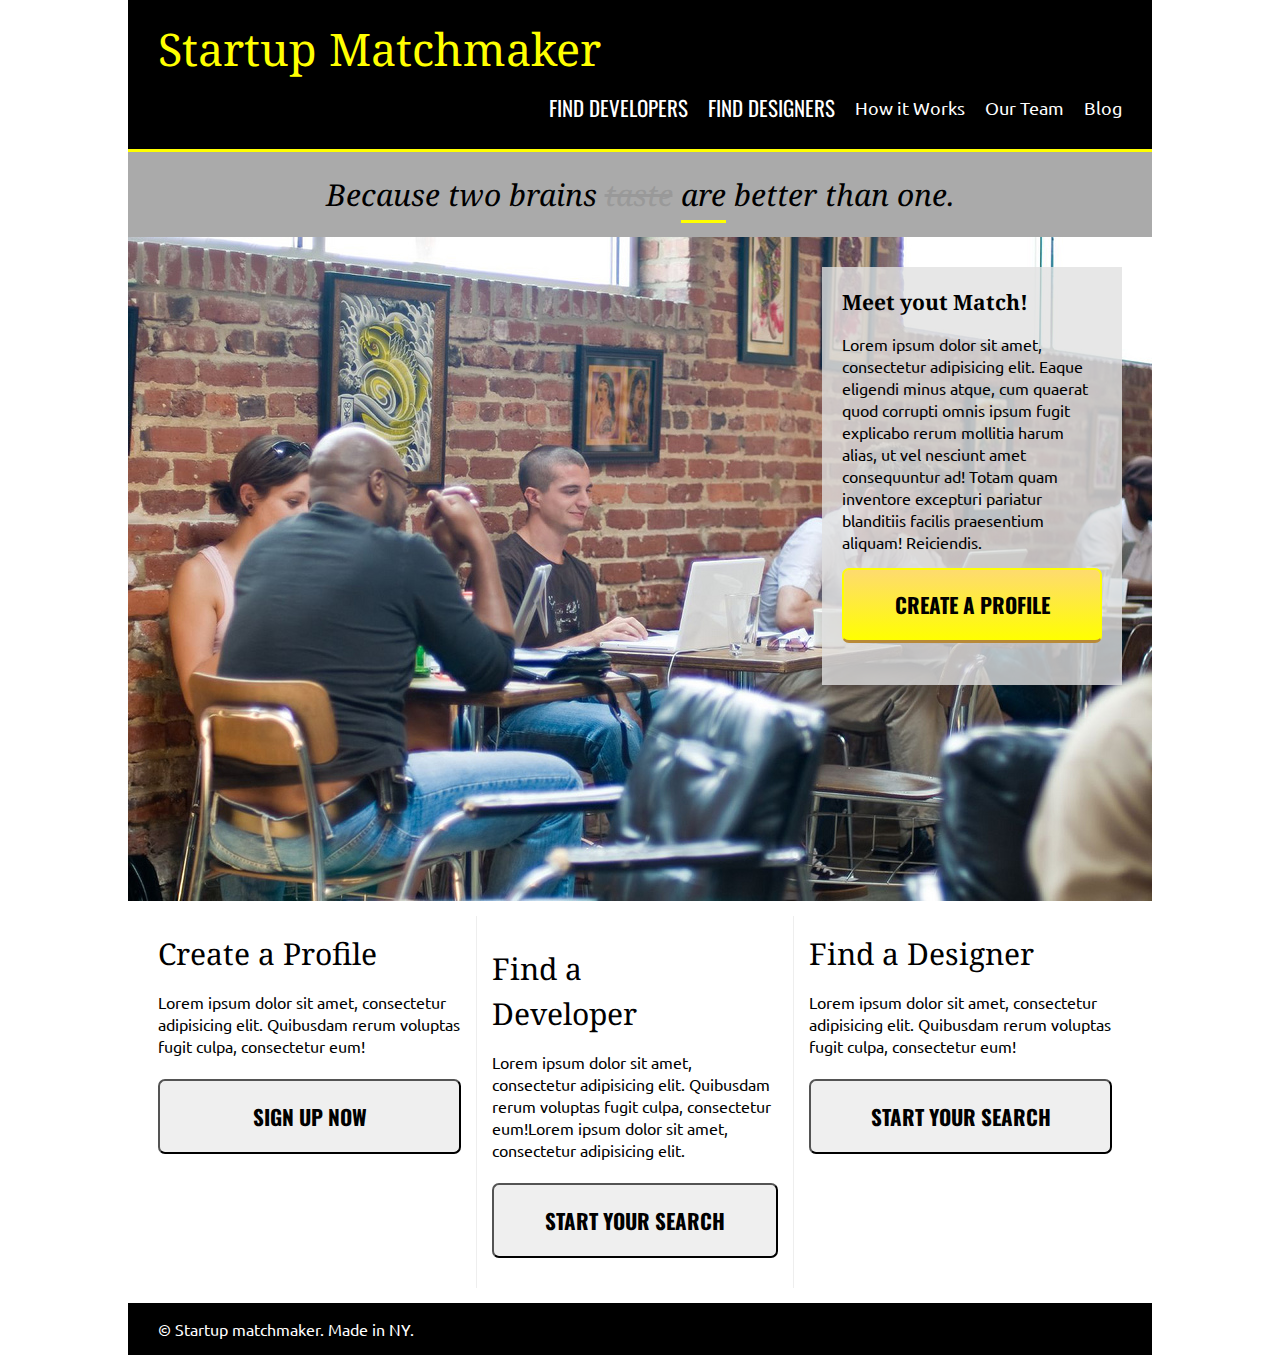
<file: 05startup_matchmaker/index.html>
<!DOCTYPE html>
<html lang="en">
<head>
	<meta charset="UTF-8">
	<!-- <meta name="viewport" content="width=device-width, initial-scale=1"> -->
	<title>Starup Marker</title>
	<link rel="stylesheet" href="css/reset.css">
	<link href='http://fonts.googleapis.com/css?family=Ubuntu' rel='stylesheet' type='text/css'>
	<link href='http://fonts.googleapis.com/css?family=Oswald:400,700' rel='stylesheet' type='text/css'>
	<link rel="stylesheet" href="css/style.css">
	<link href='http://fonts.googleapis.com/css?family=Droid+Serif:400,700' rel='stylesheet' type='text/css'>
</head>
<body>
	<div class="wrapper">
<!-- HEADER -->
		<header class="padding-body">
			<h1 class="site-name">Startup Matchmaker</h1>
			<nav class="main-nav">
				<ul>
					<li class="nav-highlight"><a href="#"><strong>FIND DEVELOPERS</strong></a></li>
					<li class="nav-highlight"><a href="#"><strong>FIND DESIGNERS</strong></a></li>
					<li><a href="#">How it Works</a></li>
					<li><a href="#">Our Team</a></li>
					<li><a href="#">Blog</a></li>
				</ul>
			</nav>
			<div style="clear:both"></div>
		</header>
<!-- Sub-HEADER -->
		<h2 class="sub-heading">Because two brains <del>taste</del> <span class="text-underline">are</span> better than one.</h2>
<!-- Main-section-->
		<section class="main-section">
			<div class="main-theme">
				<h3>Meet yout Match!</h3>
				<p>Lorem ipsum dolor sit amet, consectetur adipisicing elit. Eaque eligendi minus atque, cum quaerat quod corrupti omnis ipsum fugit explicabo rerum mollitia harum alias, ut vel nesciunt amet consequuntur ad! Totam quam inventore excepturi pariatur blanditiis facilis praesentium aliquam! Reiciendis.
				<button class="btn btn-yellow" name="button">create a profile</button>
				</p>
			</div>
		</section> <!-- end main-section-->

		<section class="sub-section padding-body">
			<div class="sub-col col-1">
				<h2>Create a Profile</h2>
				<p>Lorem ipsum dolor sit amet, consectetur adipisicing elit. Quibusdam rerum voluptas fugit culpa, consectetur eum!</p>
				<button class="btn btn-grey" name="button">sign up now</button>
			</div>
			<div class="sub-col col-2">
				<h2>Find a <br>Developer</h2>
				<p>Lorem ipsum dolor sit amet, consectetur adipisicing elit. Quibusdam rerum voluptas fugit culpa, consectetur eum!Lorem ipsum dolor sit amet, consectetur adipisicing elit.</p>
				<button class="btn btn-grey" name="button">start your search</button>
			</div>
			<div class="sub-col col-3">
				<h2>Find a Designer</h2>
				<p>Lorem ipsum dolor sit amet, consectetur adipisicing elit. Quibusdam rerum voluptas fugit culpa, consectetur eum!</p>
				<button class="btn btn-grey" name="button">start your search</button>
			</div>
		</section> <!-- end sub-section -->
		<div style="clear:both"></div>
		<footer class="padding-body">
			<small>&copy; Startup matchmaker. Made in NY.</small>
		</footer>


	</div><!-- end wrapper -->
	
</body>
</html>
</file>
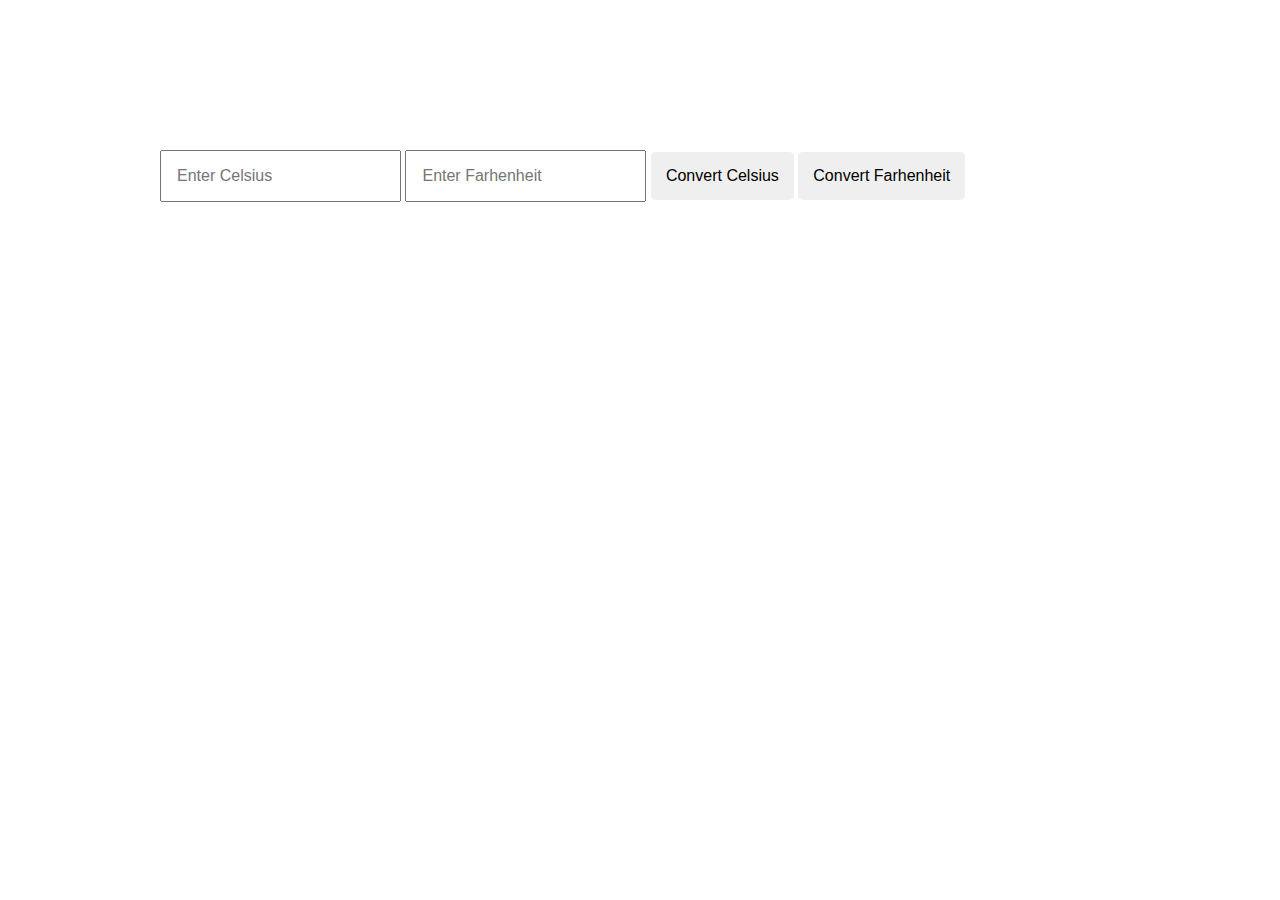
<file: 07js_TempConvert/index.html>
<!doctype html>
<html lang="en-us">
	<head>
		<meta charset="utf-8">
		<title>Temperature Converter</title>
		<!-- If you like, link to either reset.css or normalize.css here. -->
		<link rel="stylesheet" href="css/normalize.css">
		<link rel="stylesheet" href="css/style.css">
	</head>
	<body>

		<!-- Build your page here, leaving the script tag after all your HTML, but before the </body> tag -->

		<input type="text" id="celsius" placeholder="Enter Celsius">
		<input type="text" id="farhenheit" placeholder="Enter Farhenheit">

		<button id="btn-Celsius">Convert Celsius</button>
		<button id="btn-farhenheit">Convert Farhenheit</button>

		<script src="js/main.js"></script>
	</body>
</html>
</file>
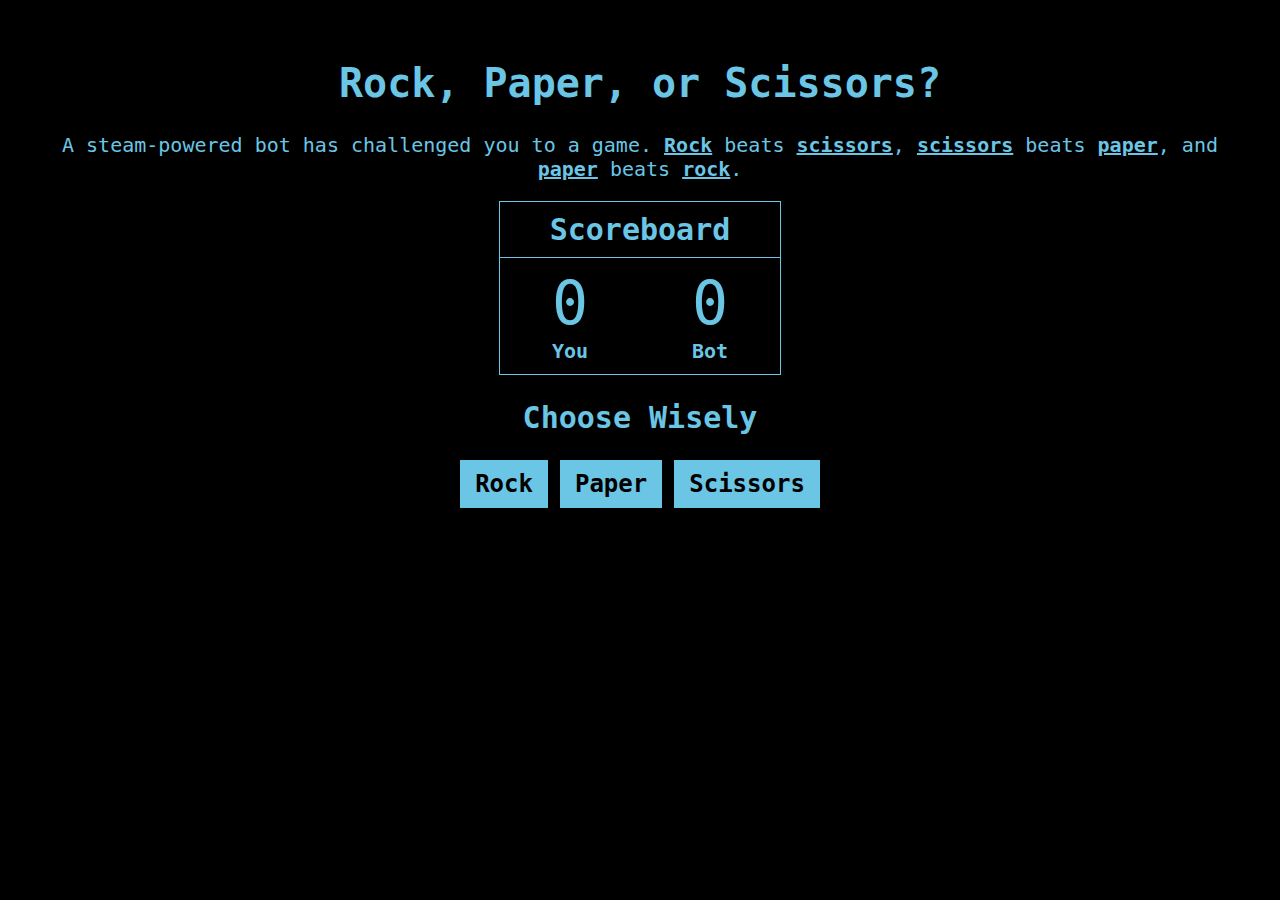
<file: 09_rock_paper_scissors/index.html>
<!DOCTYPE html>
<html>

<head>

	<meta charset="UTF-8">

	<title>Parchment, Stone, or Blade?</title>

	<link rel="stylesheet" href="css/main.css">

</head>

<body>
<h1>Rock, Paper, or Scissors?</h1>

<p>A steam-powered bot has challenged you to a game. <strong>Rock</strong> beats <strong>scissors</strong>, <strong>scissors</strong> beats <strong>paper</strong>, and <strong>paper</strong> beats <strong>rock</strong>.</p>

<div class="scoreboard">
  <h2>Scoreboard</h2>
  <table>
    <tbody>
      <tr>
        <td id="humanScore">0</td>
        <td id="computerScore">0</td>
      </tr>
    </tbody>
    <tfoot>
      <tr>
        <th>You</th>
        <th>Bot</th>
      </tr>
    </tfoot>
  </table>
</div>

<h2>Choose Wisely</h2>


<button id="rock">Rock</button>

<button id="paper">Paper</button>

<button id="scissors">Scissors</button>

<div id="status"></div>

<script src="js/script.js"></script>

</body>

</html>
</file>
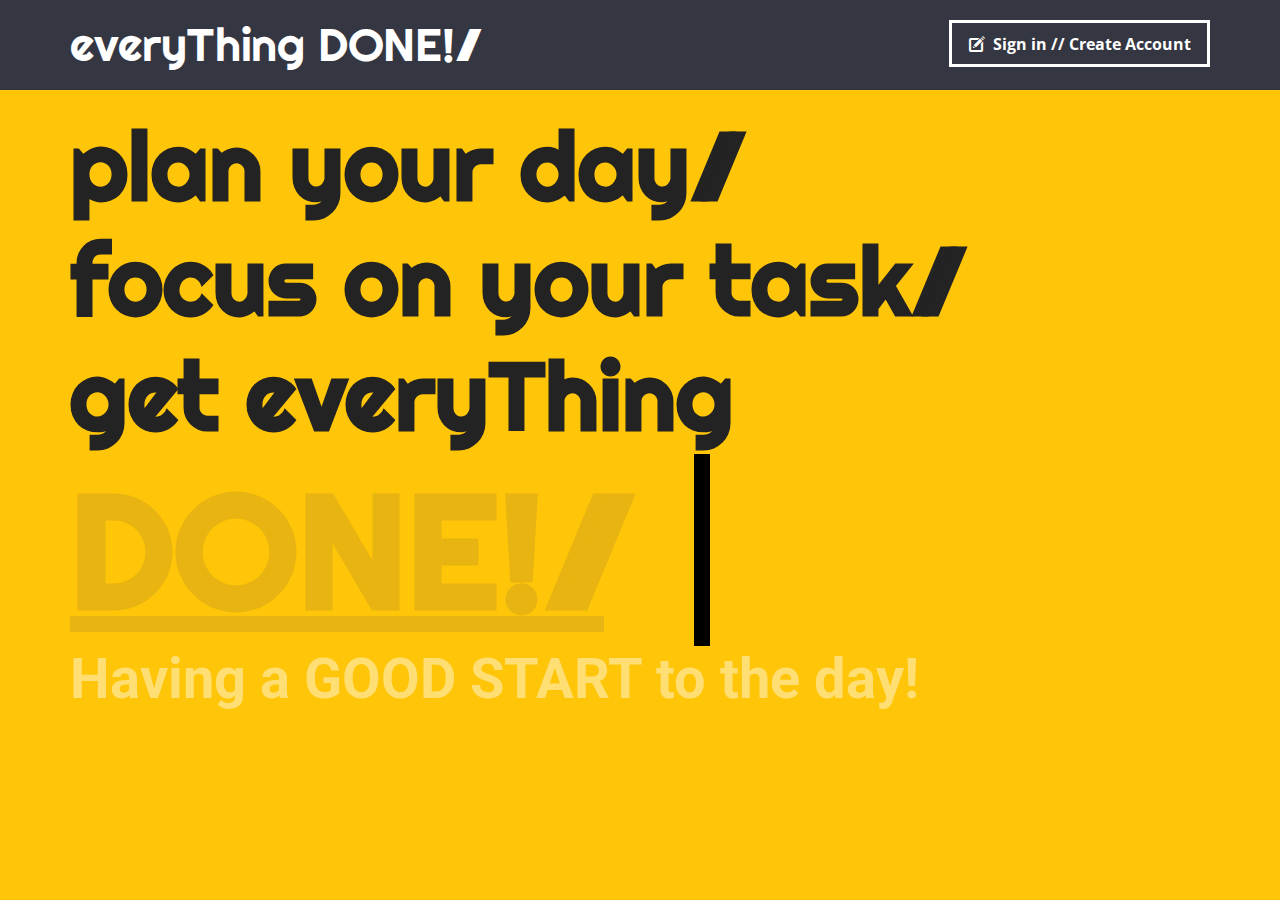
<file: final-project/index.html>
<!DOCTYPE html>
<html>
<head>
	<meta charset="UTF-8">
	<title>Home | everyThing Done!</title>
	<meta name="viewport" content="width=device-width, initial-scale=1">
	<link rel="icon" href="img/favicon.png" type="image/png">
    <link href='http://fonts.googleapis.com/css?family=Righteous' rel='stylesheet' type='text/css'>
    <link href='http://fonts.googleapis.com/css?family=Roboto:400,700' rel='stylesheet' type='text/css'>
    <link href='http://fonts.googleapis.com/css?family=Open+Sans:400,300,800italic,700italic,600italic,400italic,300italic,800,700,600' rel='stylesheet' type='text/css'>
	<link rel="stylesheet" href="css/normalize.css" type="text/css">
	<link rel="stylesheet" href="css/grid.css" type="text/css">
	<link href="http://maxcdn.bootstrapcdn.com/font-awesome/4.2.0/css/font-awesome.min.css" rel="stylesheet" type="text/css">
	<link rel="stylesheet" href="css/cd.css" type="text/css">
	<link rel="stylesheet" href="css/main.css" type="text/css">
	<style type="text/css">
		html { background: #ffc508;}
	</style>
    <!--[if lt IE 9]>
    <script src="js/html5shiv.js"></script>
    <script src="js/html5element.js"></script>
<![endif]-->
</head>
<body>
	<header role="main-banner">
		<div class="container12">
			<div class="row">
				<a class="headerLogo" href="index.html">everyThing DONE!<span class="kerningLogo">//</span></a>
				<nav class="main-nav">
					<ul>
              			<li><a href="#0" class="cd-popup-trigger cd-menu">&nbsp;<i class="fa fa-list-ul"></i>&nbsp;&nbsp;Menu</a>
							<div class="cd-popup-nav" role="alert">
								<div class="cd-popup-container">
									<ul class="cd-buttons">
										<li><a href="index.html">Home</a></li>
										<li><a href="add-task.html">+Task</a></li>
										<li><a href="timer.html">Timer</a></li>
									</ul>
									<a href="#0" class="cd-close cd-nav-close img-replace">Close</a>
								</div> <!-- cd-popup-container -->
							</div></li> <!-- cd-popup -->
						<li><a class="cd-sigin-trigger cd-signin cd-nav-last" href="#">&nbsp;<i class="fa flaticon-pencil41"></i>&nbsp;&nbsp;Sign in // Create Account</a></li>
					</ul>
				</nav>
		</div> <!-- # row-->
		</div><!-- # container12 -->
	</header>
	<div style="clear:both"></div>
	<section class="mainTheme">
		<div class="container12">
			<h2 class="quote">plan your day<span class="kerning">//</span></h2>
			<h2 class="quote">focus on your task<span class="kerning">//</span></h2>
			<h2 class="quote">get everyThing</h2>
			<h2 class="quote3x typing"><a class="linkHome" href="add-task.html">DONE!<span class="kerning2x">//</span></a></h2>
			<h1 class="quote2x">Having a GOOD START</a> to the day!</i></span></h1>
		</div>	
	</section>
<!-- Login form -->
<div class="cd-user-modal"> 
	<div class="cd-user-modal-container"> 
		<ul class="cd-switcher">
			<li><a href="#">Sign in</a></li>
			<li><a href="#">New account</a></li>
		</ul>
		<div id="cd-login"> <!-- log in form -->
			<form class="cd-form" action"index.html" method="post">
				<p class="fieldset">
					<label class="image-replace cd-email" for="signin-email">E-mail</label>
					<input class="full-width has-padding has-border" id="signin-email" type="email" placeholder="E-mail" required autofocus>
				</p>
				<p class="fieldset">
					<label class="image-replace cd-password" for="signin-password">Password</label>
					<input class="full-width has-padding has-border" id="signin-password" type="text"  placeholder="Password" required>
					<a href="#0" class="hide-password">Hide</a>
				</p>
				<p class="fieldset">
					<input type="checkbox" id="remember-me" checked>
					<label for="remember-me">Remember me</label>
				</p>
				<p class="fieldset">
					<input class="full-width" type="submit" value="Login">
				</p>
			</form>
			<p class="cd-form-bottom-message"><a href="#0">Forgot your password?</a></p>
		</div> <!-- cd-login -->
		<div id="cd-signup"> <!-- sign up form -->
			<form class="cd-form" action"index.html" method="post">
				<p class="fieldset">
					<label class="image-replace cd-username" for="signup-username">Username</label>
					<input class="full-width has-padding has-border" id="signup-username" type="text" placeholder="Username" required>
				</p>
				<p class="fieldset">
					<label class="image-replace cd-email" for="signup-email">E-mail</label>
					<input class="full-width has-padding has-border" id="signup-email" type="email" placeholder="E-mail" required>
				</p>
				<p class="fieldset">
					<label class="image-replace cd-password" for="signup-password">Password</label>
					<input class="full-width has-padding has-border" id="signup-password" type="text"  placeholder="Password" required>
					<a href="#0" class="hide-password">Hide</a>
				</p>
				<p class="fieldset">
					<input type="checkbox" id="accept-terms">
					<label for="accept-terms">I agree to the <a href="#0">Terms</a></label>
				</p>
				<p class="fieldset">
					<input class="full-width has-padding" type="submit" value="Create account">
				</p>
			</form>
		</div> <!-- cd-signup -->

		<div id="cd-reset-password"> <!-- reset password form -->
			<p class="cd-form-message">Lost your password? Please enter your email address. You will receive a link to create a new password.</p>
			<form class="cd-form" action"index.html" method="post">
				<p class="fieldset">
					<label class="image-replace cd-email" for="reset-email">E-mail</label>
					<input class="full-width has-padding has-border" id="reset-email" type="email" placeholder="E-mail" required>
				</p>
				<p class="fieldset">
					<input class="full-width has-padding" type="submit" value="Reset password">
				</p>
			</form>
			<p class="cd-form-bottom-message"><a href="#">Back to log-in</a></p>
		</div> <!-- cd-reset-password -->
		<a href="#0" class="cd-close-form">Close</a>
	</div> <!-- cd-user-modal-container -->
</div> <!-- cd-user-modal -->
<script src="http://ajax.googleapis.com/ajax/libs/jquery/1.11.0/jquery.min.js"></script>
<script type="text/javascript" src="js/modernizr.js"></script>
<script type="text/javascript" src="js/popup-nav.js"></script> 
</body>
</html>
</file>
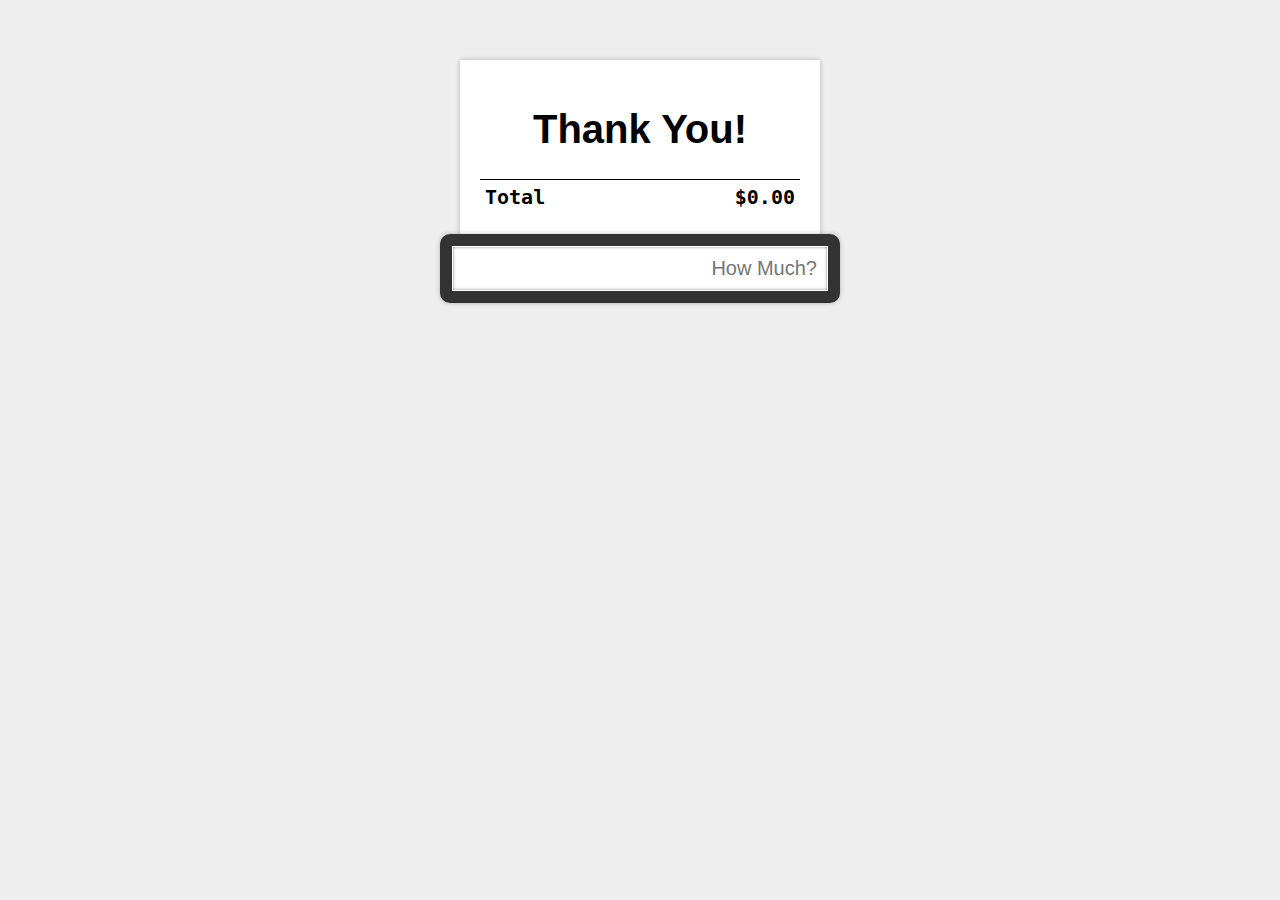
<file: 08_cash_register/cash_register/index.html>
<!DOCTYPE html>
<html>
<head>
	<meta charset="UTF-8">
	<title>Cash Register - CodePen</title>
	<link rel="stylesheet" href="css/main.css">
</head>
<body>
	
	<div id="register">
		<div id="ticket">
			<h1>Thank You!</h1>
			<table>
				<tbody id="entries">
				</tbody>
				<tfoot>
					<tr>
						<th>Total</th>
						<th id="total">$0.00</th>
					</tr>
				</tfoot>
			</table>
		</div>
		<form id="entry">
			<input id="newEntry" autofocus placeholder="How Much?">
		</form>
	</div>

	<script src="js/main.js"></script>

</body>
</html>
</file>
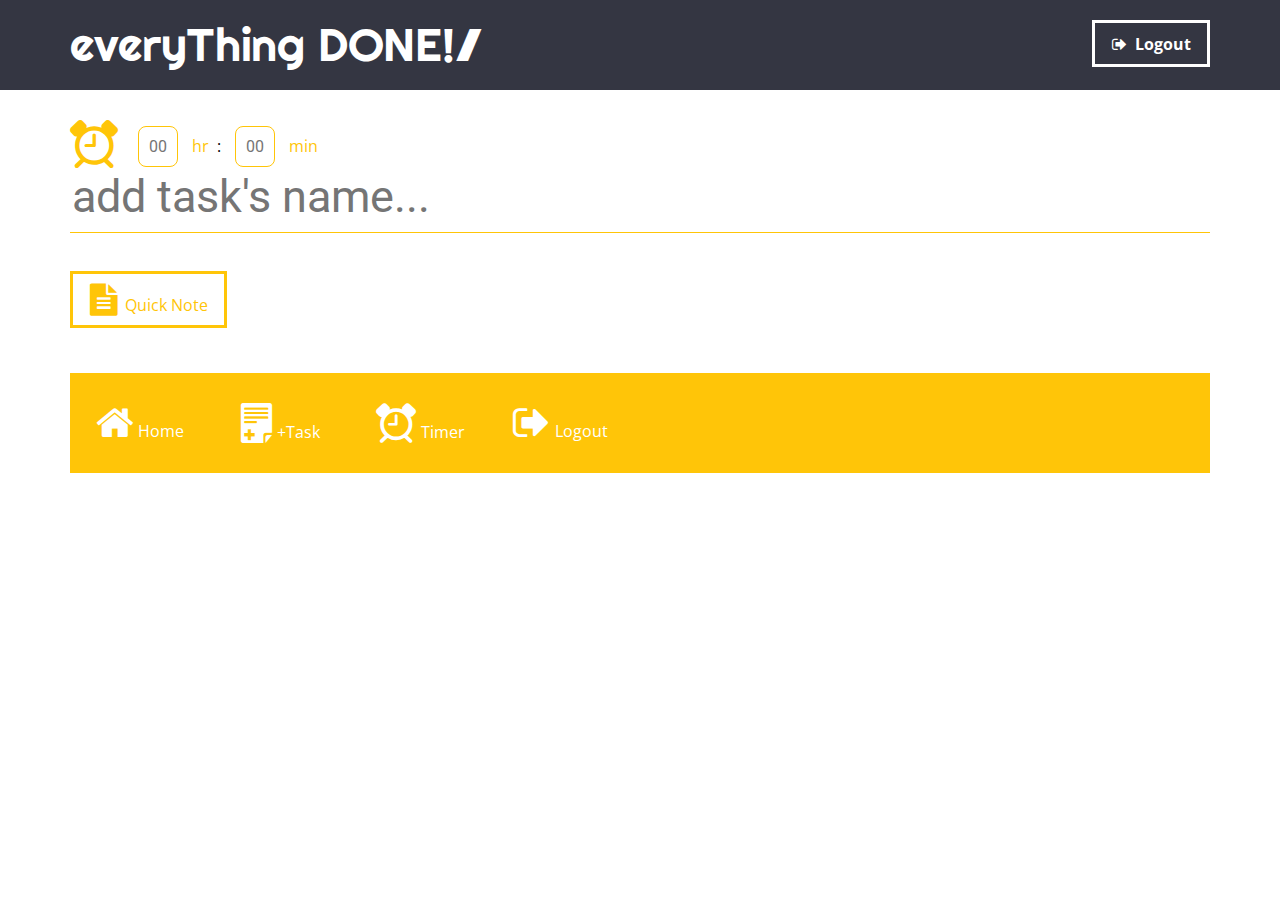
<file: final-project/add-task.html>
<!DOCTYPE html>
<html>
<head>
	<meta charset="UTF-8">
	<title>Add Task | everyThing Done!</title>
	<meta name="viewport" content="width=device-width, initial-scale=1">
	<link rel="icon" href="img/favicon.png" type="image/png">
    <link href='http://fonts.googleapis.com/css?family=Righteous' rel='stylesheet' type='text/css'>
    <link href='http://fonts.googleapis.com/css?family=Roboto:400,700' rel='stylesheet' type='text/css'>
    <link href='http://fonts.googleapis.com/css?family=Open+Sans:400,300,800italic,700italic,600italic,400italic,300italic,800,700,600' rel='stylesheet' type='text/css'>
	<link rel="stylesheet" href="css/normalize.css">
	<link rel="stylesheet" href="css/grid.css">
	<link href="http://maxcdn.bootstrapcdn.com/font-awesome/4.2.0/css/font-awesome.min.css" rel="stylesheet">
    <link rel="stylesheet" href="css/cd.css">
	<link rel="stylesheet" href="css/main.css">
    <!--[if lt IE 9]>
    <script src="js/respond-1.1.0.min.js"></script>
    <script src="js/html5shiv.js"></script>
    <script src="js/html5element.js"></script>
<![endif]-->
</head>
<body>
	<header role="main-banner">
        <div class="container12">
            <div class="row">
                <a class="headerLogo" href="index.html">everyThing DONE!<span class="kerningLogo">//</span></a>
                <nav class="main-nav">
                    <ul>
                        <li><a href="#" class="cd-popup-trigger">&nbsp;<i class="fa fa-list-ul"></i>&nbsp;&nbsp;Menu</a>
                            <div class="cd-popup-nav" role="alert">
                                <div class="cd-popup-container">
                                    <ul class="cd-buttons">
                                        <li><a href="index.html">Home</a></li>
                                        <li><a href="add-task.html">+Task</a></li>
                                        <li><a href="timer.html">Timer</a></li>
                                    </ul>
                                    <a href="#" class="cd-close cd-nav-close img-replace">Close</a>
                                </div> <!-- cd-popup-container -->
                            </div></li> <!-- cd-popup -->
                        <li><a class="cd-logout cd-nav-last " href="index.html">&nbsp;<i class="fa fa-sign-out"></i>&nbsp;&nbsp;Logout</a></li>
                    </ul>
                </nav>
        </div> <!-- # row-->
        </div><!-- # container12 -->
    </header>
    <div style="clear:both"></div>
<!-- add task name -->
  <div class="container12">
            <section id="todoapp">
                <header id="header">
                    <div class="container12 sectionTop">
                        <i class="addIconClock fa flaticon-alarm15"></i>
                        <span class="addTimeWrap">
                            <input id="setHour" type="text" name="setHour" maxlength="2" placeholder="00" autofocus>
                            <span class="mainYellow">hr</span>
                            <span class="gray">&nbsp;:</span>
                            <input id="setMin" style="color:#000;" type="text" name="setMin" maxlength="2" placeholder="00">
                            <span class="mainYellow">min</span>
                        </span>
                        <h1><input id="new-todo" type="text" name="taskName" maxlength="55" placeholder="add task's name..."></h1>
                    </div>  
                    <hr>
                    <div id="main"> <!-- affect JQ -->
                        <button class="noteBtn btnStyle sectionTop">&nbsp;<i class="fa fa-file-text fa-2x"></i>&nbsp;&nbsp;Quick Note</button>
                        <form id="noteForm">
                            <textarea id="note" name="note" rows="15" placeholder="your note..." autofocus></textarea>
                        </form>      
                        <ul id="todo-list"></ul>

                    </div>
                 </header>
            </section>        
  </div><!-- end container12-->
<div style="clear:both"></div>
 <footer class="sectionTop">
        <div class="container12">
            <nav class="footerNav">
                <ul>
                    <li><a href="index.html"><i class="footerIcon fa fa-home"></i><span class="hidden">Home</span></a></li>
                     <li><a href="add-task.html"><i class="footerIcon fa flaticon-add6"></i><span class="hidden">+Task</span></a></li>
                    <li><a href="timer.html"><i class="footerIcon fa flaticon-alarm15"></i><span class="hidden">Timer</span></a></li>
                    <li><a href="index.html"><i class="footerIcon fa fa-sign-out"></i><span class="hidden">Logout</span></a></li>
                </ul>
            </nav>
        </div>
    </footer>

<script src="http://ajax.googleapis.com/ajax/libs/jquery/1.11.0/jquery.min.js"></script>
<script type="text/javascript" src="js/modernizr.js"></script>
<script type="text/javascript" src="js/todo-app.js"></script>
<script type="text/javascript" src="js/popup-nav.js"></script>

</body>
</html>
</file>
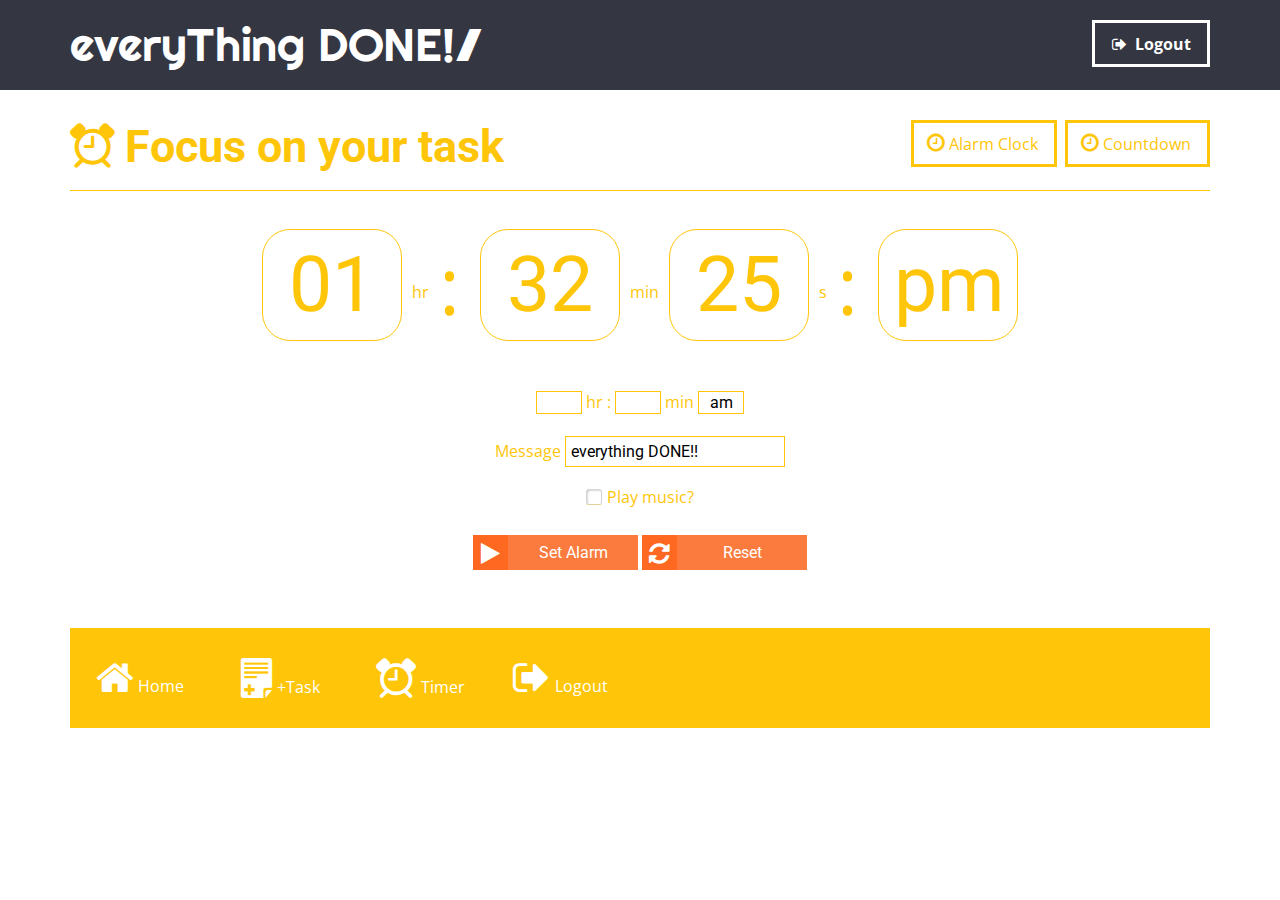
<file: final-project/timer.html>
<!-- <!DOCTYPE html> -->
<html>
<head>
	<meta charset="UTF-8">
	<title>Timer | everyThing Done!</title>
	<meta name="viewport" content="width=device-width, initial-scale=1">
	<link rel="icon" href="img/favicon.png" type="image/png">
    <link href='http://fonts.googleapis.com/css?family=Righteous' rel='stylesheet' type='text/css'>
    <link href='http://fonts.googleapis.com/css?family=Roboto:400,700' rel='stylesheet' type='text/css'>
    <link href='http://fonts.googleapis.com/css?family=Open+Sans:400,300,800italic,700italic,600italic,400italic,300italic,800,700,600' rel='stylesheet' type='text/css'>
	<link rel="stylesheet" href="css/normalize.css">
	<link rel="stylesheet" href="css/grid.css">
	<link href="http://maxcdn.bootstrapcdn.com/font-awesome/4.2.0/css/font-awesome.min.css" rel="stylesheet">
    <link rel="stylesheet" href="css/cd.css">
	<link rel="stylesheet" href="css/main.css">

	<style type="text/css">
	/* checkbox style */
	input[type=checkbox].cssCheckbox {
	position:absolute; z-index:-1000; left:-1000px; overflow: hidden; clip: rect(0 0 0 0); height:1px; width:1px; margin:-1px; padding:0; border:0;
	}
	input[type=checkbox].cssCheckbox + label.cssLabel {
	padding-left:21px;
	height:16px; 
	display:inline-block;
	line-height:16px;
	background-repeat:no-repeat;
	background-position: 0 0;
	font-size:16px;
	vertical-align:middle;
	cursor:pointer;
	}
	input[type=checkbox].cssCheckbox:checked + label.cssLabel {
	background-position: 0 -16px;
	}
	label.cssLabel {
	background-image:url(img/checkbox.png);
	-webkit-touch-callout: none;
	-webkit-user-select: none;
	-khtml-user-select: none;
	-moz-user-select: none;
	-ms-user-select: none;
	user-select: none;
	}
</style>
    <!--[if lt IE 9]>
    <script src="js/respond-1.1.0.min.js"></script>
    <script src="js/html5shiv.js"></script>
    <script src="js/html5element.js"></script>
<![endif]-->
</head>
<body onLoad="countTime()">
	<header role="main-banner">
        <div class="container12">
            <div class="row">
                <a class="headerLogo" href="index.html">everyThing DONE!<span class="kerningLogo">//</span></a>
                <nav class="main-nav">
                    <ul>
                        <li><a href="#0" class="cd-popup-trigger">&nbsp;<i class="fa fa-list-ul"></i>&nbsp;&nbsp;Menu</a>
                            <div class="cd-popup-nav" role="alert">
                                <div class="cd-popup-container">
                                    <ul class="cd-buttons">
                                        <li><a href="index.html">Home</a></li>
                                        <li><a href="add-task.html">+Task</a></li>
                                        <li><a href="timer.html">Timer</a></li>
                                    </ul>
                                    <a href="#0" class="cd-close cd-nav-close img-replace">Close</a>
                                </div> <!-- cd-popup-container -->
                            </div></li> <!-- cd-popup -->
                        <li><a class="cd-logout cd-nav-last " href="index.html">&nbsp;<i class="fa fa-sign-out"></i>&nbsp;&nbsp;Logout</a></li>
                    </ul>
                </nav>
        </div> <!-- # row-->
        </div><!-- # container12 -->
    </header>
	<div style="clear:both"></div>
	<div class="container12">
		<h1 class="left mainYellow sectionTop"><i class="timerIcon fa flaticon-alarm15"></i>Focus on your task</h1>
		<div class="countTimeBtnGp">
			<button class="alarmClockBtn btnStyle sectionTop"><i class="fa fa-clock-o"></i>&nbsp;Alarm Clock</button>&nbsp;
			<button class="countdownBtn btnStyle sectionTop"><i class="fa fa-clock-o"></i>&nbsp;Countdown</button>
		</div>
		<div style="clear:both"></div>	
		<hr>
	</div><!-- end container12-->
<!-- Timer1: Countdown -->
<section class="countdownTimer timerGp sectionTop" style="display: none">
	<div class="container12">
    	<div class="row">
			<span class="counterBox" id="countdown"></span> <!-- time display -->
		    <form id="taskFocusform">
		    	<ul>
		    		<li class="rowCtr">
		                <div class="timerBtn">
		            		<p class="countdownTitle">set your time<br>
		            		<input id='countTime'type='text' name='startTime' value='1500 s' autofocus/></p>
						</div>
					</li>
			    	<li class="row rowCtr">
		                <div class="timerBtn">
		            		<i class="iconLeft fa fa-play"></i>
			        		<input type='button' value='Play/Pause' onclick='taskFocus.Timer.toggle();' />
						</div>
					</li>
					<li class="row rowCtr">
		                <div class="timerBtn">
		                	<i class="iconLeft fa fa-refresh"></i>
			        		<input type='button' value='Reset' onclick='taskFocus.resetCountdown();' />
			        	</div>
			        </li>		
		        </ul>
		    </form> <!-- end id="taskFocusform" -->
		</div>	
    </div>
</section>
<!--Timer2: Alarm Clock-->
	<section class="alarmClock timerGp sectionTop">
    	<div class="container12">
            <div class="row" style="display:inline-block;">
            	<form name="hours" class="left">
	                <input type="text" name="clock" class="currentBox">
	            </form>
	                <span class="timerunit2 mainYellow left">hr</span>
	                <span class="symbol mainYellow left">:</span>
	            <form name="minutes" class="left">
	                <input type="text" name="clock" class="currentBox">
	            </form>
	                <span class="timerunit2 mainYellow left">min</span>
	            <form name="seconds" class="left">
	                 <input type="text" name="clock" class="currentBox">
	           </form>
	           		<span class="timerunit2 mainYellow left">s</span>
	           		<span class="symbol mainYellow left">:</span>
	           <form name="ampm" class="left">
	         		<input type="text" size="2" name="clock" class="currentBox" />
	         </form>     
	        </div>	
        </div>
    </section>
	<section class="alarmClockSetting timerGp sectionTop"> <!-- enter time -->
    	<div class="container12">
            <div class="row">
            	<form name="arlm">
	                <input type="text" size="2" name="hr" onFocus="select()" />

	                <span class="mainYellow">hr</span>
	                <span class="mainYellow">:</span>
	          
	                <input type="text" size="2" name="mts" onFocus="select()" />
	            
	                <span class="mainYellow">min</span>
	            
	                <input type="text" size="2" value="am" name="am_pm" onFocus="select()" /><br /><br />

	          		<span class="mainYellow">Message</span>

	          		<input type="text" size="15" value="everything DONE!!" name="message" /><br><br />

	          		<div style=clear:both></div>
					
					<input type="checkbox" id="checkboxMusic" class="cssCheckbox" name="C1" value="ON" onClick="soundcheck(this)" />

					<label for="checkboxMusic" class="cssLabel mainYellow">Play music?</label>

					<div style="clear:both"></div>

					<div class="timerBtn2 sectionTop">
	            		<i class="addIcon2 fa fa-play"></i>    
	            		<input type="button" value="Set Alarm" onClick="alarm()">
	            	</div>

	            	 <div class="timerBtn2 sectionTop">
	            		<i class="addIcon2 fa fa-refresh"></i>
	            		<input type="button" value="Reset" onClick="reset()">
	            	</div>
	         	</form>     
	        </div>	
        </div>
    </section>
<!-- Popup Alert Message -->    
<div id="dialogoverlay"></div>
<div id="dialogbox">
  <div>
    <div id="dialogboxhead"></div>
    <div id="dialogboxbody"></div>
    <div id="dialogboxfoot"></div>
  </div>
</div>
 <footer class="sectionTop">
        <div class="container12">
            <nav class="footerNav">
                <ul>
                    <li><a href="index.html"><i class="footerIcon fa fa-home"></i><span class="hidden">Home</span></a></li>
                    
                     <li><a href="add-task.html"><i class="footerIcon fa flaticon-add6"></i><span class="hidden">+Task</span></a></li>

                    <li><a href="timer.html"><i class="footerIcon fa flaticon-alarm15"></i><span class="hidden">Timer</span></a></li>
                    <li><a href="index.html"><i class="footerIcon fa fa-sign-out"></i><span class="hidden">Logout</span></a></li>
                </ul>
            </nav>
        </div>
    </footer>
    <script src="http://ajax.googleapis.com/ajax/libs/jquery/1.11.0/jquery.min.js"></script>
    <script type="text/javascript" src="js/modernizr.js"></script>
	<script type="text/javascript" src="js/jquery.timer.js"></script>
	<script type="text/javascript" src="js/timer-countdown.js"></script> 
    <script type="text/javascript" src="js/alarm.js"></script>
	<script type="text/javascript" src="js/popup-nav.js"></script>
	
	<script> // show different timer
		$( ".countdownBtn" ).click(function() {
		  $( ".alarmClock" ).hide();
		  $( ".alarmClockSetting" ).hide();
		  $( ".countdownTimer" ).show();
		});
		$( ".alarmClockBtn" ).click(function() {
		  $( ".countdownTimer" ).hide();
		  $( ".alarmClock" ).show();
		  $( ".alarmClockSetting" ).show();
		});
	</script>
</body>
</html>
</file>
<file: 05startup_matchmaker/css/style.css>
body {
  font-size: 16px;
  line-height: 22px;
  margin: 0 auto;
  font-family: 'Ubuntu', sans-serif;
}
.wrapper {
	width: 1024px;
	margin: 0 auto;
	height: 800px;
}

h1, h2, h3 {
  font-family: 'Droid Serif', serif;
}


h1 {
  font-size: 45px;
  line-height: 67px;
 
}
h2 {
  font-size: 30px;
  line-height: 45px;
  
}
h3 {
  font-size: 21px;
  line-height: 31px;
}

p, ul{
  margin-top: 15px;
  margin-bottom: 22px;
}

ul {
  margin-top: 0;
  margin-bottom: 0;
  list-style: none;
  padding-left: 0;
}

a {
  text-decoration: none;
}

b, strong, small {
  line-height: 1;
}

small {
  font-size: 12;
}
* {
	-webit-box-sizing: border-box;
  -moz-box-sizing: border-box;
	box-sizing: border-box;
}

/* ==========================================================================
   HEADER 
   ========================================================================== */

/**
 * whole page: padding on left & right: 30px;
 */

.padding-body { 
  padding-left: 30px;
  padding-right: 30px;
}

header {
	width: 100%;
	height: auto;
	background: #000;
	padding-top: 15px;
  padding-bottom: 15px;
  border-bottom: 3px solid yellow;
}

.site-name {
	color: yellow;
}

.main-nav ul {
	display: block;
  float: right;
  font-size: 18px;
  margin: 15px 0;
}

.main-nav ul li {
  float: left;
  display: inline-block;
  margin-left: 20px;
}

.main-nav ul li a {
  color: #fff;
  display: inline-block;
}

.nav-highlight {
  font-family: 'Oswald', sans-serif;
  font-size: 21px;
}

.main-nav ul li a {
  color: #fff;
}

.main-nav ul li a:hover {
  color: yellow;
}

.main-nav ul li a:active {
  text-decoration: underline;
}

/* ==========================================================================
   sub-heading
   ========================================================================== */

.sub-heading {
  padding-top: 20px;
  padding-bottom: 20px;
  background: #aaa;
  font-style: italic;
  margin: 0 auto;
  color: #000;
  text-align: center;
}

.sub-heading del {
  color: #999;
}

.text-underline {
  padding-bottom: 5px;
  border-bottom: 3px solid yellow;
}

/* ==========================================================================
   main-section
   ========================================================================== */

.main-section {
  background: url(../images/coworking.jpg) no-repeat;
  width: 100%;
  height: 664px;
}

.main-theme {
  background: rgba(225, 225, 225, .8);
  padding: 20px;
  width: 300px;
  height: auto;
  float: right;
  overflow: hidden; /* clear */

  margin-top: 30px;
  margin-right: 30px;
}

.main-theme h3 {
  font-weight: bold;
}

button {
  display: block;
  margin: 0 auto;
  margin-top: 15px;
  width: 100%;
  font-size: 21px;
  text-transform: uppercase;
  font-family: 'Oswald', sans-serif;
  font-weight: bold;
  border-radius: 7px;
  text-align:center;
  padding:20px 30px;
  -webkit-transition: all 0.1s;
  -moz-transition: all 0.1s;
  transition: all 0.1s;
  outline:none;
}

.btn-yellow {

  background: linear-gradient(#feda71, yellow);
  border: solid 1px yellow; 
  border-bottom: solid 3px #b98a37;
  box-shadow: inset 0 0 0 1px yellow;
  color: #000;
}

button:hover {
  opacity: .6;
  cursor: pointer;
}



/* ==========================================================================
   sub-section
   ========================================================================== */

.sub-section {
  overflow: hidden;
}

.sub-col {
  width: 33%;
  float: left;
  padding: 30px 0;

}

.col-1, .col-2 {
  padding-right: 15px;
}

.col-2, .col-3 {
  padding-left: 15px;
}


.col-2 {
  border-left: 1px solid #eee;
  border-right: 1px solid #eee;
  margin-top: 15px;
  margin-bottom: 15px;
}


/* ==========================================================================
   footer
   ========================================================================== */

footer {
  width: 100%;
  background: #000;
  color: #fff;
  padding-top: 15px;
  padding-bottom: 15px;
}
</file>
<file: 07js_TempConvert/css/style.css>
body {
	margin: 0 auto;
	width: 960px;
	padding-top: 150px;
}


button {
	padding: 15px;
	border-radius: 5px;
	border: none;

}

input {
	padding: 15px;
}
</file>
<file: 09_rock_paper_scissors/css/main.css>
body {
  font-family: monospace;
  font-size: 20px;
  text-align: center;
  background: black;
  color: #6bc5e5;
  margin: 3em;
}

strong {
  text-decoration: underline;
}

button {
  background: #6bc5e5;
  color: black;
  border: none;
  padding: 10px 15px;
  font-size: 1.2em;
  font-family: monospace;
  font-weight: bold;
}
button:active {
  background: #31afdb;
}

.scoreboard {
  width: 14em;
  margin: auto;
  border: 1px solid #6bc5e5;
}
.scoreboard h2 {
  border-bottom: 1px solid #6bc5e5;
  margin: 0;
  padding: 10px;
}
.scoreboard table {
  margin: 10px auto;
  width: 100%;
  border-collapse: collapse;
}
.scoreboard th, .scoreboard td {
  text-align: center;
}
.scoreboard td {
  font-size: 3em;
  padding: 0 20px;
}

#status {
  margin-top: 20px;
}
</file>
<file: final-project/css/grid.css>
html,body,div,span,object,iframe,h1,h2,h3,h4,h5,h6,p,blockquote,pre,a,abbr,address,cite,code,del,dfn,em,img,ins,q,small,strong,sub,sup,dl,dt,dd,ol,ul,li,fieldset,form,label,legend,table,caption,tbody,tfoot,thead,tr,th,td{border:0;margin:0;padding:0}article,aside,figure,figure img,figcaption,hgroup,footer,header,nav,section,video,object{display:block}a img{border:0}figure{position:relative}figure img{width:100%}
.container12, .container16 {
    margin:0 auto;
    padding:0;
    position:relative;
    width:1140px;
}
.row {margin-bottom:20px;}
.column1, .column2, .column3, .column4, .column5, .column6, .column7, .column8, .column9, .column10, .column11, .column12, .column13, .column14, .column15, .column16 {
    display:inline;
    float:left;
    margin-left:10px;
    margin-right:10px;
}
.container12 .alpha, .container16 .alpha {margin-left:0;}
.container12 .omega, .container16 .omega {margin-right:0;}
.container12 .column1 {width:75px;}
.container12 .column2 {width:170px;}
.container12 .column3 {width:265px;}
.container12 .column4 {width:360px;}
.container12 .column5 {width:455px;}
.container12 .column6 {width:550px;}
.container12 .column7 {width:645px;}
.container12 .column8 {width:740px;}
.container12 .column9 {width:835px;}
.container12 .column10 {width:930px;}
.container12 .column11 {width:1025px;}
.container12 .column12 {width:1120px;}
.container12 .prefix1 {padding-left:95px;}
.container12 .prefix2 {padding-left:190px;}
.container12 .prefix3 {padding-left:285px;}
.container12 .prefix4 {padding-left:380px;}
.container12 .prefix5 {padding-left:475px;}
.container12 .prefix6 {padding-left:570px;}
.container12 .prefix7 {padding-left:665px;}
.container12 .prefix8 {padding-left:760px;}
.container12 .prefix9 {padding-left:855px;}
.container12 .prefix10 {padding-left:950px;}
.container12 .prefix11 {padding-left:1045px;}

.container16 .column1 {width:51.25px;}
.container16 .column2 {width:122.5px;}
.container16 .column3 {width:193.75px;}
.container16 .column4 {width:265px;}
.container16 .column5 {width:336.25px;}
.container16 .column6 {width:407.5px;}
.container16 .column7 {width:478.75px;}
.container16 .column8 {width:550px;}
.container16 .column9 {width:621.25px;}
.container16 .column10 {width:692.5px;}
.container16 .column11 {width:763.75px;}
.container16 .column12 {width:835px;}
.container16 .column13 {width:906.25px;}
.container16 .column14 {width:977.5px;}
.container16 .column15 {width:1048.75px;}
.container16 .column16 {width:1120px;}
.container16 .prefix1 {padding-left:71.25px;}
.container16 .prefix2 {padding-left:142.5px;}
.container16 .prefix3 {padding-left:213.75px;}
.container16 .prefix4 {padding-left:285px;}
.container16 .prefix5 {padding-left:356.25px;}
.container16 .prefix6 {padding-left:427.5px;}
.container16 .prefix7 {padding-left:498.75px;}
.container16 .prefix8 {padding-left:570px;}
.container16 .prefix9 {padding-left:641.25px;}
.container16 .prefix10 {padding-left:712.5px;}
.container16 .prefix11 {padding-left:783.75px;}
.container16 .prefix12 {padding-left:855px;}
.container16 .prefix13 {padding-left:926.25px;}
.container16 .prefix14 {padding-left:997.5px;}
.container16 .prefix15 {padding-left:1068.75px;}

/*@media only screen and (min-width: 960px) and (max-width: 1160px) {*/
@media only screen and (min-width: 1060px) and (max-width: 1160px) {
    .container12, .container16 {width:960px;}
    .container12 .column1 {width:60px;}
    .container12 .column2 {width:140px;}
    .container12 .column3 {width:220px;}
    .container12 .column4 {width:300px;}
    .container12 .column5 {width:380px;}
    .container12 .column6 {width:460px;}
    .container12 .column7 {width:540px;}
    .container12 .column8 {width:620px;}
    .container12 .column9 {width:700px;}
    .container12 .column10 {width:780px;}
    .container12 .column11 {width:860px;}
    .container12 .column12 {width:940px;}
    .container12 .prefix1 {padding-left:80px;}
    .container12 .prefix2 {padding-left:160px;}
    .container12 .prefix3 {padding-left:240px;}
    .container12 .prefix4 {padding-left:320px;}
    .container12 .prefix5 {padding-left:400px;}
    .container12 .prefix6 {padding-left:480px;}
    .container12 .prefix7 {padding-left:560px;}
    .container12 .prefix8 {padding-left:640px;}
    .container12 .prefix9 {padding-left:720px;}
    .container12 .prefix10 {padding-left:800px;}
    .container12 .prefix11 {padding-left:880px;}
    .container16 .column1 {width:40px;}
    .container16 .column2 {width:100px;}
    .container16 .column3 {width:160px;}
    .container16 .column4 {width:220px;}
    .container16 .column5 {width:280px;}
    .container16 .column6 {width:340px;}
    .container16 .column7 {width:400px;}
    .container16 .column8 {width:460px;}
    .container16 .column9 {width:520px;}
    .container16 .column10 {width:580px;}
    .container16 .column11 {width:640px;}
    .container16 .column12 {width:700px;}
    .container16 .column13 {width:760px;}
    .container16 .column14 {width:820px;}
    .container16 .column15 {width:880px;}
    .container16 .column16 {width:940px;}
    .container16 .prefix1 {padding-left:60px;}
    .container16 .prefix2 {padding-left:120px;}
    .container16 .prefix3 {padding-left:180px;}
    .container16 .prefix4 {padding-left:240px;}
    .container16 .prefix5 {padding-left:300px;}
    .container16 .prefix6 {padding-left:360px;}
    .container16 .prefix7 {padding-left:420px;}
    .container16 .prefix8 {padding-left:480px;}
    .container16 .prefix9 {padding-left:540px;}
    .container16 .prefix10 {padding-left:600px;}
    .container16 .prefix11 {padding-left:660px;}
    .container16 .prefix12 {padding-left:720px;}
    .container16 .prefix13 {padding-left:780px;}
    .container16 .prefix14 {padding-left:840px;}
    .container16 .prefix15 {padding-left:900px;}
}

/*@media only screen and (min-width: 768px) and (max-width: 959px) {*/
@media only screen and (min-width: 868px) and (max-width: 1059px) {
    .container12, .container16 {width:768px;}
    .container12 .column1 {width:44px;}
    .container12 .column2 {width:108px;}
    .container12 .column3 {width:172px;}
    .container12 .column4 {width:236px;}
    .container12 .column5 {width:300px;}
    .container12 .column6 {width:364px;}
    .container12 .column7 {width:428px;}
    .container12 .column8 {width:492px;}
    .container12 .column9 {width:556px;}
    .container12 .column10 {width:620px;}
    .container12 .column11 {width:684px;}
    .container12 .column12 {width:748px;}
    .container12 .prefix1 {padding-left:64px;}
    .container12 .prefix2 {padding-left:128px;}
    .container12 .prefix3 {padding-left:192px;}
    .container12 .prefix4 {padding-left:256px;}
    .container12 .prefix5 {padding-left:320px;}
    .container12 .prefix6 {padding-left:384px;}
    .container12 .prefix7 {padding-left:448px;}
    .container12 .prefix8 {padding-left:512px;}
    .container12 .prefix9 {padding-left:576px;}
    .container12 .prefix10 {padding-left:640px;}
    .container12 .prefix11 {padding-left:704px;}
    .container16 .column1 {width:28px;}
    .container16 .column2 {width:76px;}
    .container16 .column3 {width:124px;}
    .container16 .column4 {width:172px;}
    .container16 .column5 {width:220px;}
    .container16 .column6 {width:268px;}
    .container16 .column7 {width:316px;}
    .container16 .column8 {width:364px;}
    .container16 .column9 {width:412px;}
    .container16 .column10 {width:460px;}
    .container16 .column11 {width:508px;}
    .container16 .column12 {width:556px;}
    .container16 .column13 {width:604px;}
    .container16 .column14 {width:652px;}
    .container16 .column15 {width:700px;}
    .container16 .column16 {width:748px;}
    .container16 .prefix1 {padding-left:48px;}
    .container16 .prefix2 {padding-left:96px;}
    .container16 .prefix3 {padding-left:144px;}
    .container16 .prefix4 {padding-left:192px;}
    .container16 .prefix5 {padding-left:240px;}
    .container16 .prefix6 {padding-left:288px;}
    .container16 .prefix7 {padding-left:336px;}
    .container16 .prefix8 {padding-left:384px;}
    .container16 .prefix9 {padding-left:432px;}
    .container16 .prefix10 {padding-left:480px;}
    .container16 .prefix11 {padding-left:528px;}
    .container16 .prefix12 {padding-left:576px;}
    .container16 .prefix13 {padding-left:624px;}
    .container16 .prefix14 {padding-left:672px;}
    .container16 .prefix15 {padding-left:720px;}
}

/*@media only screen and (max-width: 767px) {*/
@media only screen and (max-width: 867px) {
    .container12, .container16 {width:300px;}
    .container12 .column1, .container16 .column1,
    .container12 .column2, .container16 .column2,
    .container12 .column3, .container16 .column3,
    .container12 .column4, .container16 .column4,
    .container12 .column5, .container16 .column5,
    .container12 .column6, .container16 .column6,
    .container12 .column7, .container16 .column7,
    .container12 .column8, .container16 .column8,
    .container12 .column9, .container16 .column9,
    .container12 .column10, .container16 .column10,
    .container12 .column11, .container16 .column11,
    .container12 .column12, .container16 .column12,
    .container16 .column13,
    .container16 .column14,
    .container16 .column15,
    .container16 .column16 {
        margin:0 0 20px 0;
        width:300px;
    }
    .container12 .prefix1, .container12 .prefix2, .container12 .prefix3, .container12 .prefix4, .container12 .prefix5, .container12 .prefix6, .container12 .prefix7, .container12 .prefix8, .container12 .prefix9, .container12 .prefix10, .container12 .prefix11, .container16 .prefix1, .container16 .prefix2, .container16 .prefix3, .container16 .prefix4, .container16 .prefix5, .container16 .prefix6, .container16 .prefix7, .container16 .prefix8, .container16 .prefix9, .container16 .prefix10, .container16 .prefix11, .container16 .prefix12, .container16 .prefix13, .container16 .prefix14, .container16 .prefix15 {padding-left:0;}
    .row {margin:0;}
}

/*@media only screen and (min-width: 480px) and (max-width: 767px) {*/
@media only screen and (min-width: 480px) and (max-width: 867px) {
    .container12, .container16 {width:420px;}
    .container12 .column1, .container16 .column1,
    .container12 .column2, .container16 .column2,
    .container12 .column3, .container16 .column3,
    .container12 .column4, .container16 .column4,
    .container12 .column5, .container16 .column5,
    .container12 .column6, .container16 .column6,
    .container12 .column7, .container16 .column7,
    .container12 .column8, .container16 .column8,
    .container12 .column9, .container16 .column9,
    .container12 .column10, .container16 .column10,
    .container12 .column11, .container16 .column11,
    .container12 .column12, .container16 .column12,
    .container16 .column13,
    .container16 .column14,
    .container16 .column15,
    .container16 .column16 {
        margin:0 0 20px 0;
        width:420px;
    }
    .container12 .prefix1, .container12 .prefix2, .container12 .prefix3, .container12 .prefix4, .container12 .prefix5, .container12 .prefix6, .container12 .prefix7, .container12 .prefix8, .container12 .prefix9, .container12 .prefix10, .container12 .prefix11, .container16 .prefix1, .container16 .prefix2, .container16 .prefix3, .container16 .prefix4, .container16 .prefix5, .container16 .prefix6, .container16 .prefix7, .container16 .prefix8, .container16 .prefix9, .container16 .prefix10, .container16 .prefix11, .container16 .prefix12, .container16 .prefix13, .container16 .prefix14, .container16 .prefix15 {padding-left:0;}
    .row {margin:0;}
}
.clearfix:before, .clearfix:after,
.row:before, .row:after,
.container12:before, .container12:after, .container16:before, .container16:after {
    content:'.';
    display:block;
    height:0;
    overflow:hidden;
    visibility:hidden;
    width:0;
}
/* http://sonspring.com/journal/clearing-floats */
.clear {
    clear:both;
    display:block;
    height:0;
    overflow:hidden;
    visibility:hidden;
    width:0;
}
.row:after, .clearfix:after, .container12:after, .container16:after {clear:both;}
/* For IE7. Move this to separate file when you notice some problems */
.row, .clearfix {zoom: 1;}
img, object, embed {max-width:100%;}
img {height:auto;}
</file>
<file: final-project/css/cd.css>
input, textarea {
  font-family: 'Roboto', sans-serif; 
  font-size: 16px;
  font-size: 1rem;
}
input::-ms-clear, textarea::-ms-clear {
  display: none;
}
.img-replace {
  /* replace text with an image */
  display: inline-block;
  overflow: hidden;
  text-indent: 100%;
  color: transparent;
  white-space: nowrap;
}
/* -------------------------------- 
Main components 
-------------------------------- */
header[role=main-banner] {
  position: relative;
  height: 202px;
  background: #343642;
}

header[role=main-banner]::after {
  /* clearfix */
  content: '';
  display: table;
  clear: both;
}

@media only screen and (min-width: 480px) {
  header[role=main-banner] {
    height: 230px;
  }
}

@media only screen and (min-width: 868px) {
  header[role=main-banner] {
    height: 90px;
  }
}

.main-nav {
  float: left; 
  width: 100%;
  height: 100%;
  cursor: pointer;
}

.main-nav a {
  display: block;
  height: auto;
  padding-left: 5%;
  border-top: 1px solid #3b3d4b;
  color: #FFF;
  border: 3px solid #fff; 
  margin-top: 6px; 
  padding: 4px 6px; 
  font-weight: bold; 
  font-size: 1.1em;
}

.main-nav li a.cd-nav-last { 
  /* when popup-nav Display @ Mobile */
  margin-top: 12px;
} 

@media only screen and (min-width: 868px) {
  .main-nav {
    width: auto;
    height: auto;
    cursor: auto;
    float: right;
  }
  .main-nav ul {
    position: static;
    width: auto;
    -webkit-transform: translateY(0);
    -moz-transform: translateY(0);
    -ms-transform: translateY(0);
    -o-transform: translateY(0);
    transform: translateY(0);
    line-height: 80px;
  }
  .main-nav ul.is-visible {
    -webkit-transform: translateY(0);
    -moz-transform: translateY(0);
    -ms-transform: translateY(0);
    -o-transform: translateY(0);
    transform: translateY(0);
  }
  .main-nav li {
    display: inline-block;
    margin-left: 1em;
  }
  
  .main-nav a {
    display: inline-block;
    height: auto;
    line-height: normal;
    background: transparent;
    font-size: 1rem; /*ADDED*/
  }
  .main-nav a.cd-signin, .main-nav a.cd-signup, .main-nav a.cd-logout, .main-nav a.cd-menu {
    padding: 0.6em 1em 0.6em .8em;
  }
  .main-nav a.cd-signup {
    background: #2f889a;
    border: none;
  }
}

/* -------------------------------- 
share background Style
-------------------------------- */
.cd-user-modal, .cd-popup-nav, .cd-popup-timer{
  position: fixed;
  top: 0;
  left: 0;
  width: 100%;
  height: 100%;
  background: rgba(52, 54, 66, 0.9);
  z-index: 3;
  overflow-y: auto;
  cursor: pointer;
  visibility: hidden;
  opacity: 0;
  -webkit-transition: opacity 0.3s 0, visibility 0 0.3s;
  -moz-transition: opacity 0.3s 0, visibility 0 0.3s;
  transition: opacity 0.3s 0, visibility 0 0.3s;
}
.cd-user-modal.is-visible, .cd-popup-nav.is-visible, .cd-popup-timer.is-visible {
  visibility: visible;
  opacity: 1;
  -webkit-transition: opacity 0.3s 0, visibility 0 0;
  -moz-transition: opacity 0.3s 0, visibility 0 0;
  transition: opacity 0.3s 0, visibility 0 0;
}
.cd-user-modal.is-visible .cd-user-modal-container {
  -webkit-transform: translateY(0);
  -moz-transform: translateY(0);
  -ms-transform: translateY(0);
  -o-transform: translateY(0);
  transform: translateY(0);
}

/* -------------------------------- 
xsigin/signup popup 
-------------------------------- */

.cd-user-modal-container {
  position: relative;
  width: 90%;
  max-width: 600px;
  background: #FFF;
  margin: 3em auto 4em;
  cursor: auto;
  border-radius: 0.25em;
  -webkit-transform: translateY(-30px);
  -moz-transform: translateY(-30px);
  -ms-transform: translateY(-30px);
  -o-transform: translateY(-30px);
  transform: translateY(-30px);
  -webkit-transition-property: -webkit-transform;
  -moz-transition-property: -moz-transform;
  transition-property: transform;
  -webkit-transition-duration: 0.3s;
  -moz-transition-duration: 0.3s;
  transition-duration: 0.3s;
}
.cd-user-modal-container .cd-switcher:after {
  content: "";
  display: table;
  clear: both;
}
.cd-user-modal-container .cd-switcher li {
  width: 50%;
  float: left;
  text-align: center;
}
.cd-user-modal-container .cd-switcher li:first-child a {
  border-radius: .25em 0 0 0;
}
.cd-user-modal-container .cd-switcher li:last-child a {
  border-radius: 0 .25em 0 0;
}
.cd-user-modal-container .cd-switcher a {
  display: block;
  width: 100%;
  height: 50px;
  line-height: 50px;
  background: #343642; 
  color: #ffffff;
  font-weight: bold;
}
.cd-user-modal-container .cd-switcher a.selected {
  background: #FFF;
  color: #505260;
}
@media only screen and (min-width: 600px) {
  .cd-user-modal-container {
    margin: 4em auto;
  }
  .cd-user-modal-container .cd-switcher a {
    height: 70px;
    line-height: 70px;
  }
}

.cd-form {
  padding: 1.4em;
}
.cd-form .fieldset {
  position: relative;
  margin: 1.4em 0;
}
.cd-form .fieldset:first-child {
  margin-top: 0;
}
.cd-form .fieldset:last-child {
  margin-bottom: 0;
}
.cd-form label {
  font-size: 0.875em;
}
.cd-form label.image-replace {
  /* replace text with an icon */
  display: inline-block;
  position: absolute;
  left: 15px;
  top: 50%;
  bottom: auto;
  -webkit-transform: translateY(-50%);
  -moz-transform: translateY(-50%);
  -ms-transform: translateY(-50%);
  -o-transform: translateY(-50%);
  transform: translateY(-50%);
  height: 20px;
  width: 20px;
  overflow: hidden;
  text-indent: 100%;
  white-space: nowrap;
  color: transparent;
  text-shadow: none;
  background-repeat: no-repeat;
  background-position: 50% 0;
}
.cd-form label.cd-username {
  background-image: url("../img/cd-icon-username.svg");
}
.cd-form label.cd-email {
  background-image: url("../img/cd-icon-email.svg");
}
.cd-form label.cd-password {
  background-image: url("../img/cd-icon-password.svg");
}
.cd-form input {
  margin: 0;
  padding: 0;
  border-radius: 0.25em;
}
.cd-form input.full-width {
  width: 100%;
}
.cd-form input.has-padding {
  padding: 12px 20px 12px 50px;

}
.cd-form input.has-border {
  border: 1px solid #d2d8d8;
  -webkit-appearance: none;
  -moz-appearance: none;
  -ms-appearance: none;
  -o-appearance: none;
  appearance: none;
}
.cd-form input.has-border:focus {
  border-color: #343642;
  box-shadow: 0 0 5px rgba(52, 54, 66, 0.1);
  outline: none;
}
.cd-form input.has-error {
  border: 1px solid #d76666;
}
.cd-form input[type=password] {
  /* space left for the HIDE button */
  padding-right: 65px;
}
.cd-form input[type=submit] {
  padding: 16px 0;
  cursor: pointer;
  background: #ffc508;
  color: #FFF;
  font-weight: bold;
  border: none;
  -webkit-appearance: none;
  -moz-appearance: none;
  -ms-appearance: none;
  -o-appearance: none;
  appearance: none;
}
.no-touch .cd-form input[type=submit]:hover, .no-touch .cd-form input[type=submit]:focus {
  background: #3599ae;
  outline: none;
}
.cd-form .hide-password {
  display: inline-block;
  position: absolute;
  right: 0;
  top: 0;
  padding: 6px 15px;
  border-left: 1px solid #d2d8d8;
  top: 50%;
  bottom: auto;
  -webkit-transform: translateY(-50%);
  -moz-transform: translateY(-50%);
  -ms-transform: translateY(-50%);
  -o-transform: translateY(-50%);
  transform: translateY(-50%);
  font-size: 14px;
  font-size: 0.875rem;
  color: #343642;
}
.cd-form .cd-error-message {
  display: inline-block;
  position: absolute;
  left: -5px;
  bottom: -35px;
  background: rgba(215, 102, 102, 0.9);
  padding: .8em;
  z-index: 2;
  color: #FFF;
  font-size: 13px;
  font-size: 0.8125rem;
  border-radius: 0.25em;
  /* prevent click and touch events */
  pointer-events: none;
  visibility: hidden;
  opacity: 0;
  -webkit-transition: opacity 0.2s 0, visibility 0 0.2s;
  -moz-transition: opacity 0.2s 0, visibility 0 0.2s;
  transition: opacity 0.2s 0, visibility 0 0.2s;
}
.cd-form .cd-error-message::after {
  /* triangle */
  content: '';
  position: absolute;
  left: 22px;
  bottom: 100%;
  height: 0;
  width: 0;
  border-left: 8px solid transparent;
  border-right: 8px solid transparent;
  border-bottom: 8px solid rgba(215, 102, 102, 0.9);
}
.cd-form .cd-error-message.is-visible {
  opacity: 1;
  visibility: visible;
  -webkit-transition: opacity 0.2s 0, visibility 0 0;
  -moz-transition: opacity 0.2s 0, visibility 0 0;
  transition: opacity 0.2s 0, visibility 0 0;
}
@media only screen and (min-width: 600px) {
  .cd-form {
    padding: 2em;
  }
  .cd-form .fieldset {
    margin: 2em 0;
  }
  .cd-form .fieldset:first-child {
    margin-top: 0;
  }
  .cd-form .fieldset:last-child {
    margin-bottom: 0;
  }
  .cd-form input.has-padding {
    padding: 16px 20px 16px 50px;
  }
  .cd-form input[type=submit] {
    padding: 16px 0;
  }
}

.cd-form-message {
  padding: 1.4em 1.4em 0;
  font-size: 14px;
  font-size: 0.875rem;
  line-height: 1.4;
  text-align: center;
}
@media only screen and (min-width: 600px) {
  .cd-form-message {
    padding: 2em 2em 0;
  }
}

.cd-form-bottom-message {
  position: absolute;
  width: 100%;
  left: 0;
  text-align: center;
  font-size: 1em;
}
.cd-form-bottom-message a {
  color: #FFF;
  text-decoration: underline;
}

.cd-close-form, .cd-close{
  /* form X button on top right */
  display: block;
  position: absolute;
  width: 40px;
  height: 40px;
  right: 0;
  top: -40px;
  background: url("../img/cd-icon-close.svg") no-repeat center center;
  text-indent: 100%;
  white-space: nowrap;
  overflow: hidden;
}

#cd-login, #cd-signup, #cd-reset-password {
  display: none;
}

#cd-login.is-selected, #cd-signup.is-selected, #cd-reset-password.is-selected {
  display: block;
}

/* -------------------------------- 
popup-timer style
-------------------------------- */
.cd-popup-container {
  position: relative;
  width: 90%;
  max-width: 400px;
  margin: 4em auto;
  background: #FFF;
  border-radius: .25em .25em .4em .4em;
  text-align: center;
  box-shadow: 0 0 20px rgba(0, 0, 0, 0.2);
  -webkit-transform: translateY(-40px);
  -moz-transform: translateY(-40px);
  -ms-transform: translateY(-40px);
  -o-transform: translateY(-40px);
  transform: translateY(-40px);
  /* Force Hardware Acceleration in WebKit */
  -webkit-backface-visibility: hidden;
  -webkit-transition-property: -webkit-transform;
  -moz-transition-property: -moz-transform;
  transition-property: transform;
  -webkit-transition-duration: 0.3s;
  -moz-transition-duration: 0.3s;
  transition-duration: 0.3s;
}
.cd-popup-container p {
  padding: 3em 1em;
  font-weight: bold;
}
.is-visible .cd-popup-container {
  -webkit-transform: translateY(0);
  -moz-transform: translateY(0);
  -ms-transform: translateY(0);
  -o-transform: translateY(0);
  transform: translateY(0);
}

/* @ popup nav : cd-button */
.cd-popup-container .cd-buttons:after {
  content: "";
  display: table;
  clear: both;
}
.cd-popup-container .cd-buttons li {
  float: left;
  width: 33.3333%;
}
.cd-popup-container .cd-buttons a {
  display: block;
  height: 60px;
  line-height: 45px;
  text-transform: uppercase;
  color: #FFF;
   margin-top: 10px;
  margin-bottom: 10px;
  -webkit-transition: background-color 0.2s;
  -moz-transition: background-color 0.2s;
  transition: background-color 0.2s;
}
.cd-popup-container .cd-buttons li a {
  background: #ffc508;
}
.cd-popup-container .cd-buttons li a:hover {
  background-color: #ffd140;
}

.cd-popup-container .cd-buttons li:first-child a {
  margin-left: 10px;
}

.cd-popup-container .cd-buttons li:last-child a {
  margin-right: 10px;
}

a.cd-nav-close { border:none;} /* remove border around "X"*/

a.cd-nav-home:hover  { 
  background: url("../img/cd-icon-close.svg") no-repeat center center;
} 

/* -------------------------------- 
popup-nav style
-------------------------------- */
@media only screen and (min-width: 868px) {
  .main-nav li:first-child { /* popup-nav */
    display:none;
  }
  .main-nav li a.cd-nav-last { 
    /* when popup-nav hidden */
    margin-top: 20px;
}

/* iPads (portrait) ----------- */
@media only screen and (min-device-width : 768px) and (max-device-width : 1024px) and (orientation : landscape) {
  .main-nav li:first-child { /* popup-nav */
    display:inline-block;
  }
}
</file>
<file: final-project/css/main.css>
/* 
yellow-main: #ffc508;
yellow-pale: #ffde74;
yellow-dark: #e7b411;

grey-pale: #cbc2c2;
grey-dark: #b7acac;

orange-dark: #ff6821;
orange-pale: #fb7a3d;
*/

* { 
	-webkit-box-sizing:border-box;
	-moz-box-sizing:border-box;
	-o-box-sizing:border-box;
	-ms-box-sizing:border-box;
	box-sizing:border-box;
}

html, body {
	min-height:100%;
  	font-size: 100%;
  	-webkit-font-smoothing: antialiased;
	-moz-font-smoothing: grayscale;
	-ms-font-smoothing: antialiased;
	-o-font-smoothing: antialiased;
	font-smoothing: antialiased
}

body { font-family: 'Open Sans', sans-serif;}

h1, h2, h3 {font-family: 'Roboto', sans-serif; 
}

h1 {
  font-size: 45px; /* ie8 or below */	
  font-size: 2.8em; /* 45px */
}
h2 {
  font-size: 30px; /* ie8 or below */	
  font-size: 1.875em; /* 30px */
  line-height: 45px;
  
}
h3 {
  font-size: 21px; /* ie8 or below */
  font-size: 1.875em; /* 30px */
  line-height: 31px;
}

p, ul{
  margin-top: 15px;
  margin-bottom: 22px;
}

ul {
  margin-top: 0;
  margin-bottom: 0;
  list-style: none;
  padding-left: 0;
}

a {text-decoration: none;}

.left {float: left;}

.right { float: right;}

.displayInline { display: inline-block;}

form { height:auto;}

.sectionTop {margin-top: 30px;}

/* Color */
.mainYellow {color: #ffc508;}
.black {color: #000;}
.grey {color: #cbc2c2;}

button { outline: none;}

input[type="text"], input[type="email"], input[type="password"], textarea[name="note"]  { 
	-webkit-appearance: none; /* remove shadow @ipad */
	-moz-appearance: none; /* mobile firefox too! */
}

textarea:focus, input:focus { outline: none;}
/* ==========================================================================
   iconic -font
   ========================================================================== */
	@font-face { 
	font-family: 'Flaticon';
	src:url('../fonts/flaticon.eot');
	src:url('../fonts/flaticon.eot#iefix') format('embedded-opentype'),
		url('../fonts/flaticon.woff') format('woff'),
		url('../fonts/flaticon.ttf') format('truetype'),
		url('../fonts/laticon') format('svg');
	font-weight: normal;
	font-style: normal;
	}

	[class^="flaticon-"]:before, [class*=" flaticon-"]:before,
	[class^="flaticon-"]:after, [class*=" flaticon-"]:after {   
		font-family: 'Flaticon';
		speak: none;
		font-style: normal;
		font-weight: normal;
		font-variant: normal;
		text-transform: none;
		line-height: 1;
	}

	.flaticon-add6:before {content: "\e001";}

	.flaticon-alarm15:before {content: "\e002";}

	.flaticon-pencil41:before {content: "\e014";}

/* ==========================================================================
   HEADER
   ========================================================================== */
	.headerLogo {
		color:#fff;
		font-family: 'Righteous', cursive; 
		font-size:2.9em;
		padding: 15px 0;
		display: inline-block;
	}

	hr {
		height: 1px;
		border: none;
		background: #ffc508;
	}
/* ==========================================================================
   01 INDEX.html - task-listing
   ========================================================================== */
   .quote, .quote3x{font-family: 'Righteous', cursive;}

   	.quote {font-size: 6rem; color: #232323; line-height:1.2em}
   	.quote2x {font-size: 3.5rem; color:#ffde74;}
   	.quote3x {font-size:10rem;line-height:12rem}

	.linkHome {color:#e7b411; text-decoration: underline; }

	.linkHome:hover {color:#ffde74; text-decoration: underline; }

	.mainTheme {margin: 18px 0 80px 0;}

	.kerningLogo {letter-spacing: -0.5rem;}

	.kerning {letter-spacing: -1.2rem;}

	.kerning2x {letter-spacing: -2rem;}

	/* typing effect */
	.typing { 
	    width:4em;
	    white-space:nowrap;
	    overflow:hidden;
	    border-right: .1em solid black;
	    -webkit-animation: typing 5s steps(5, end),
	                        blink-caret 1s step-end infinite;
	    -moz-animation: typing 5s steps(5, end),
	                        blink-caret 1s step-end infinite;
		-animation: typing 5s steps(5, end),
	                        blink-caret 1s step-end infinite;
	}
	
	@-webkit-keyframes typing {
	from { width: 0 }
	to { width: 4em }
	}

	@-moz-keyframes typing {
	    from { width: 0 }
	    to { width: 4em }
	}
	
	@keyframes typing {
	    from { width: 0 }
	    to { width: 4em }
	}

	@-webkit-keyframes blink-caret {
	    from, to { border-color: transparent }
	    50% { border-color: black }
	}

	@-moz-keyframes blink-caret {
	    from, to { border-color: transparent }
	    50% { border-color: black }
	}
	
	@keyframes blink-caret {
	    from, to { border-color: transparent }
	    50% { border-color: black }
	}
	
/* ==========================================================================
   02 lIST.html - task-listing
   ========================================================================== */
 
	ul.list-view{
		border: 1px solid #ffc508;
		display: inline-block;
		float: left;
	}

	.list-view .column9, .list-view .column2, .list-view .column1 { margin-left: 0; margin-right: 0;}

	.list-view .column8, .list-view .column3 { margin-left: 0; margin-right: 0;}

	.list-view .column7 { margin-left: 0; margin-right: 0;}

	.list-title { padding-top: 3px;}
	.list-icon, .list-title { font-size: 21px;}

	.icon-sq {
		margin-right: 3px;
		color: #ffffff;
		width: 35px;
		height: 35px;
		padding: 6px;
		font-size: 24px;
	}

	.list-icon {background: #ffc508;}

	.list-view a { color:#232323;}

	.list-view a:hover { color:#ffde74;}

	.wrap-time { padding-left: 20px;}


	.listColon { margin-left: 8px;}

	.list-view ul li.listSingle { border: none;}

	li.list-view { margin-top: 30px; height: 35px;}

	/* To-do function */

	.list-col8 {
		margin-left:0;
	}

	.listSingle {
		border: 1px solid #ffc508;
	}

	/*#new-todo*/
	#todo-list {
		margin: 0;
		padding: 0;
		list-style: none;
	}

	#todo-list li.editing .edit {
		display: block;
		width: 506px;
		padding: 13px 17px 12px 17px;
		margin: 0 0 0 43px;
	}

	#todo-list li.editing .view {
		display: none;
	}

	#todo-list li .toggle {
		text-align: center;
		top: 0;
		bottom: 0;
		margin: auto 0;
		/* Mobile Safari */
		border: none;
		-webkit-appearance: none;
		-ms-appearance: none;
		-o-appearance: none;
		appearance: none;
	}

	#todo-list li .toggle:after {
		content: "\f096";
		display: inline-block;
		font: normal normal normal 14px/1 FontAwesome;
		font-size: inherit;
		text-rendering: auto;
		vertical-align:middle;
		font-size: 24px;
		color: #fff;
	}

	#todo-list li .toggle:checked:after {
		content: "\f046"; 
		color: #fff;
	}

	#todo-list li.completed label {
		color: #a9a9a9;
		text-decoration: line-through;
	}

	#todo-list li .edit {
		display: none;
	}

	label.list-title {
		display: inline-block;
		float: left;
		padding-left: 10px;
		padding-right: 10px;
	}

/* ==========================================================================
   03 ADD-TASK - task-listing
   ========================================================================== */

	.addTimeWrap { 
		position: absolute;
		top: 6px;
	}
   	input[name="taskName"] {
   		border: none;
   		color:#000;
   		font-size: 2.8rem;
   		width: 100%;
   	}

   	.addIconClock { 
   		color: #ffc508;
   		font-size: 48px;
   		margin-right: 10px
   	}

	input[name="setHour"], input[name="setMin"]  {
   		border-radius: 8px;
		border: 1px solid #ffc508;
		color: #000;
		padding: 10px;
		margin-left: 10px;
		margin-right: 10px;
		width: 40px;
	}

   	textarea {
   		width: 100%;
   		border-color: #ffc508;
   		color: #000;
   		padding: 15px;
   		overflow: auto;
    	outline: none;
	    -webkit-box-shadow: none;
	    -moz-box-shadow: none;
	    box-shadow: none;
	 }

   	.iconLeft {
   		background: #ff6821;
   		color: #ffffff;
		width: 35px;
		height: 35px;
		padding: 6px;
		font-size: 24px;
		float: left;
   	}

   	.btn-done { border: none; background: transparent; color: #000;} /* @ to-do JQ */

   	.btn-done:hover { opacity: .7;}

   	#noteForm { display: none;}

   	button.btnStyle { 
   		margin-bottom: 15px;
   		padding: 0.6em 1em 0.6em .8em;
   		border: 3px solid #ffc508;
   		color: #ffc508;
   		background-color: transparent;
   	}

   	button.btnStyle:hover { color:#ffde74; border-color: #ffde74;}

   	#quickNote .fa-file-text { font-size: 1.3em;}

   	.alarmClockBtn .fa-clock-o, .countdownBtn .fa-clock-o { font-size: 1.3em;}

   	.countTimeBtnGp { float: right;}

/* ==========================================================================
   04 TIMER
   ========================================================================== */
	.counterBox {
		border-radius: 28px;
		border: 1px solid #ffc508;
		color: #ffc508;
		padding: 20px 50px;
		font-size: 5rem;
		display: inline-block;
	}
	
	.timerGp { 
		text-align:center; 
		width:100%; 
	}
	
	.rowCtr {
		margin:auto;
		display:block;
		margin-bottom: 20px;
	} 
	.timerGp ul {
		display: inline-block;
	}

	.timerIcon { margin-right: 10px;}

	.countdownTitle { 
   		font-size: 1.5rem;
   		color: #fb7a3d;
   		font-family: 'Righteous', cursive;
   	}

   	.timerBtn input[type="button"]{
   		border: none;
		color: #ffffff;
		outline: none;
		height: 35px;
		width: 226px;
   		background: #fb7a3d;
   		float: left;
   	}

   	.timerBtn input[name="startTime"], .timerBtn input[name="musicUrl"] {
   		border: 1px solid #fb7a3d;
		color: #fb7a3d;
		text-align: center;	
		height: 35px;
		width: 235px;
		font-size: 1.5rem;
		margin-top: 8px;
   	}

   	.timerBtn input[type="button"]:hover, .timerBtn2 input[type="button"]:hover {
   		color: #e56227;
   	}

   	/* New for anothor thimer */
	
	.currentBox {
		border-radius: 28px;
		border: 1px solid #ffc508;
		color: #ffc508;
		padding: 10px 15px;
		margin-left: 10px;
		margin-right: 10px;
		font-size: 4.8rem;
		width: 140px;
		text-align: center;
	}

	.timerunit2 {
		padding-top: 52px;
	}

	.addIcon2 {
   		background: #ff6821;
   		color: #ffffff;
		width: 35px;
		height: 35px;
		padding: 6px;
		font-size: 24px;
		float: left;
   	}

   	.timerBtn2 {
		height: 38px;
		display: inline-block;
	}

	.timerBtn:active, .timerBtn2:active, .btn-done:active {
		position:relative;
		top:1px;
	}

   	div.timerBtn2:last-child {
   		margin-top: 12px;
   	}

	input[name="hr"], input[name="mts"], input[name="am_pm"], input[name="message"] {
	   	border: 1px solid #ffc508;
		background: transparent;
		text-align: center;
	}


	input[name="message"] {
		width: 220px;
		text-align: left;
		padding: 5px;
	}

	.timerBtn2 input[type="button"] {
   		border: none;
		background: transparent;
		color: #ffffff;
		outline: none;
		height: 35px;
		width: 130px;
   		background: #fb7a3d;
   		float: left;
   	}

	/* dialogDisplay 'OK' btn  */
   	button {border: none; background: #fff; color: #ffc508; }

   	.symbol {
		font-size: 5em;
		padding: 0 10px;
	}
	
	#dialogoverlay{
	  display: none;
	  position: fixed;
	  top: 0;
	  left: 0;
	  background: rgba(52, 54, 66, 0.9);
	  width: 100%;
	  min-height: 100%;
	  z-index: 3;
	  overflow-y: auto;
	  padding: 5px;
	}

	#dialogbox{
	  position: fixed;
	  width: 80%;
	  max-width: 380px;
	  left: 33.33%;
	  background: #e7b411;
	  border-radius: .25em .25em .4em .4em;
	  text-align: center;
	  display: none;
	  z-index: 10;
	}
	#dialogbox > div{ background:#FFF; margin:8px; }
	#dialogbox > div > #dialogboxhead{ background: #ffc508; font-size:19px; padding:10px; color:#fff; }
	#dialogbox > div > #dialogboxbody{ background:#fff; padding:20px; color:#ffc508; }
	#dialogbox > div > #dialogboxfoot{ background: #ffc508; padding:10px; text-align:right; }

/* ==========================================================================
   FOOTER
   ========================================================================== */
	.footerNav { 
		background: #ffc508;
		display: block;
		height: 100px;
		padding: 30px 0 0 0 ;
	}

	.footerNav ul li {
		float: left;
		width: 140px;
		height: 40px;
		text-align: center;
	}

	.footerNav ul li a { 
		color: #fff;
		width: 140px;
		height: 40px;
		display: block;
	}

	.footerNav ul li a:hover { 
		color: #ffde74;
	}

	.footerIcon  { 
		font-size: 40px;
		margin-right: 5px;
	}

/* ==========================================================================
   COLUMN Reset
   ========================================================================== */

	.list-view .column1 { width: 135px;}

/* ==========================================================================
   Media Queries
   ========================================================================== */

   @media only screen and (max-width: 1160px) {

   	/* add-task */
	
	.list-view ul li.list-name {
		background: #ffde74;
		border: none;
	}

	.list-name a, .list-time a, .list-done a  { color: #fff;}
	.list-name a:hover, .list-time a:hover, .list-done a:hover { color: rgba(255, 255, 255, 0.7)}

	.list-view .column8 {background: #ffde74;}

	.list-view .column3, .list-view .column1 {background: #cbc2c2;}

	.listSingle {border: none;}

	.list-icon.fa.flaticon-alarm15, .list-icon.fa.fa-check-square-o { background: #b7acac; }

	.list-view .container12 .column1 { width: 100%;}

	/* Timer - Alarm Clock */

	.currentBox { width: 138px;}

	/* footer */	

	.footerNav ul li a { display: inline;}
	
	/* Column */
	   .container12 .column1, .container16 .column1, .container12 .column2, .container16 .column2, .container12 .column3, .container16 .column3, .container12 .column4, .container16 .column4, .container12 .column5, .container16 .column5, .container12 .column6, .container16 .column6, .container12 .column7, .container16 .column7, .container12 .column8, .container16 .column8, .container12 .column9, .container16 .column9, .container12 .column10, .container16 .column10, .container12 .column11, .container16 .column11, .container12 .column12, .container16 .column12, .container16 .column13, .container16 .column14, .container16 .column15, .container16 .column16 {
		margin: 0 0 20px 0;
		width: 100%;
		}		
}
/* end (max-width: 1160px)========================================================================== */
	@media only screen and (max-width: 867px) {
	
	#headerLogo {padding-bottom: 5px;}
	.quote {font-size: 3.5rem;}

	.quote2x {font-size: 2rem;}

   	.quote3x {font-size:7.5rem; line-height: 9rem;}

	.kerning {letter-spacing: -.6rem;}

	.kerning2x {letter-spacing: -1.4rem;}

	/* timer */
	.timerBtn { width:100%;}

	/* Timer - Alarm Clock */
	.symbol {
		font-size: 2rem;
		padding: 0 0 0 5px;
	}

	.currentBox {
		width: 57px;
		border-radius: 10px;
		padding: 5px;
		margin-right: 10px;
		font-size: 2rem;
	}

	.timerunit2 {
		padding-top: 15px;
	}

	#dialogbox { left: 28%;}

	.countTimeBtnGp { float: none;}

	/* footer */
	span.hidden { display: none;}

	.footerNav { width: 100%;}

	.footerNav ul li {
		width: 25%;
		text-align: center;
	}	
}
/* end (max-width: 867px)========================================================================== */

/* iPads (landscape) ----------- */
	@media only screen and (min-device-width : 768px) and (max-device-width : 1024px) and (orientation : landscape) {

		.headerLogo {font-size: 2.2rem;}

		.kerning {letter-spacing: -.4rem;}

		.kerning2x {letter-spacing: -1.1rem;}

		.quote2x {font-size: 4.8rem; line-height: 5rem;}

		.currentBox {
			width: 125px;
		}
	}

/* iPads (portrait) ----------- */
	@media only screen and (min-device-width : 768px) and (max-device-width : 1024px) and (orientation : portrait) {
		
		.kerningLogo {letter-spacing: 0rem;}

		.kerning {letter-spacing: -.3rem;}

		.kerning2x {letter-spacing: -.8rem;}

		.quote2x {font-size: 1.7rem;}

	}

@media only screen and (max-width: 480px) {

	.headerLogo {font-size: 2rem;}

	.quote {font-size: 2.5rem;}

	.quote2x { font-size: 1.4rem;}

	.quote3x {
		font-size: 4.5rem;
		line-height: 5.5rem;
	}

	.kerning2x { letter-spacing: -1rem;}

	.btn-top {margin-top:50px;}

	/* Timer - Alarm Clock */

	.symbol {
		font-size: 1.6rem;
	}

	.currentBox {
		width: 40px;
		border-radius: 5px;
		padding: 5px;
		margin-right: 5px;
		font-size: 1.2rem;
	}

	.timerunit2 {
		padding-top: 8px;
	}

	#dialogbox { left: 10%;}

	/* add-task */

	input[name="taskName"] {
   		font-size: 2.3rem;
   	}
}
</file>
<file: 08_cash_register/cash_register/css/main.css>
body {
	background: #EEE;
	font-family: sans-serif;
	font-size: 20px;
	margin: 3em;
	padding: 0;
}

#register {
	width: 20em;
	margin: auto;
}

#ticket {
	background: white;
	margin: 0 1em;
	padding: 1em;
	box-shadow: 0 0 5px rgba(0,0,0,.25);
}
#ticket h1 {
	text-align: center;
}
#ticket table {
	font-family: monospace;
	width: 100%;
	border-collapse: collapse;
}
#ticket td, #ticket th {
	padding: 5px;
}
#ticket th {
	text-align: left;
}
#ticket td, #ticket #total {
	text-align: right;
}
#ticket tfoot th {
	border-top: 1px solid black;
}

#entry {
	background: #333;
	padding: 12px;
	border-radius: 10px;
	box-shadow: 0 0 5px rgba(0,0,0,.25);
}
#entry input {
	width: 100%;
	padding: 10px;
	border: 1px solid black;
	text-align: right;
	font-family: sans-serif;
	font-size: 20px;
	box-shadow: inset 0 0 3px rgba(0,0,0,.5);
	-webkit-box-sizing: border-box;
	-moz-box-sizing: border-box;
	box-sizing: border-box;
}
#entry input:focus {
	outline: none;
	border-color: rgba(255,255,255,.75);
}
</file>
